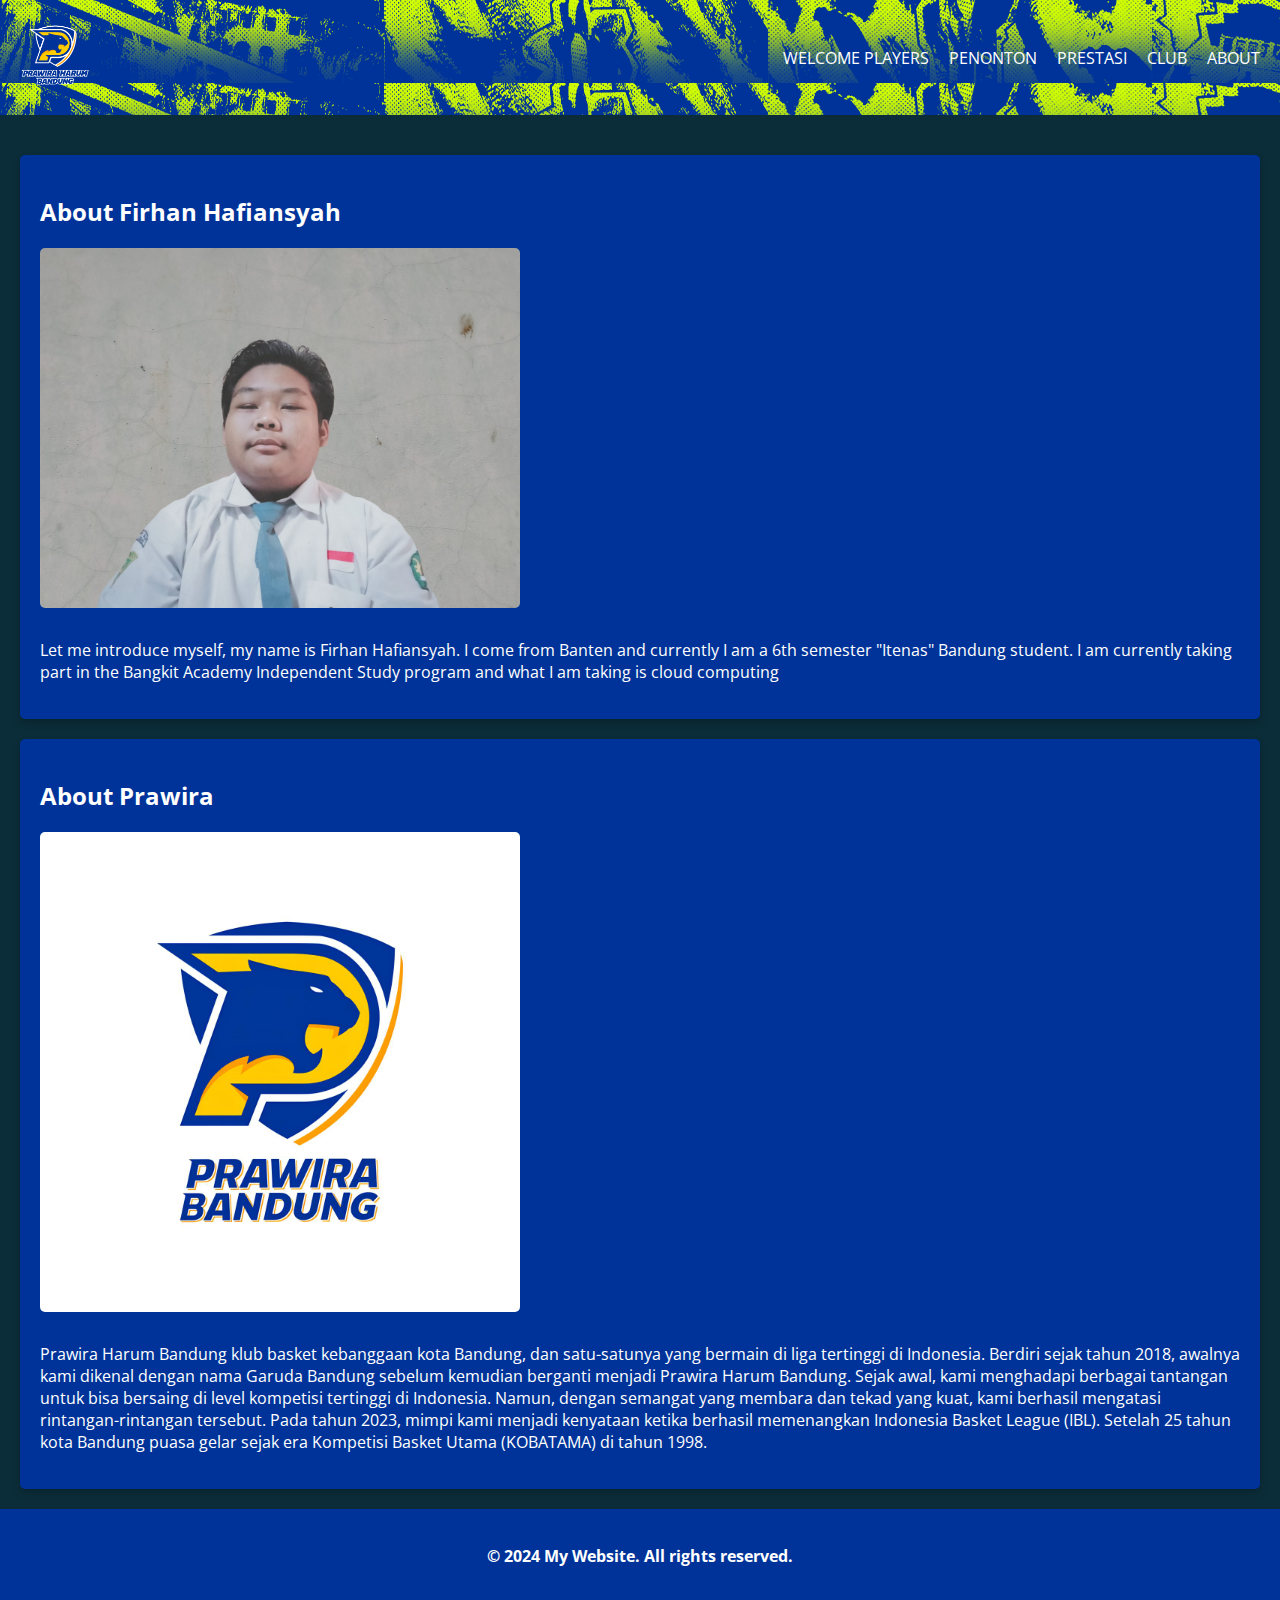
<file: about.html>
<!DOCTYPE html>
<html lang="en">
<head>
    <meta charset="UTF-8">
    <meta name="viewport" content="width=device-width, initial-scale=1.0">
    <title>About</title>
    <link rel="preconnect" href="https://fonts.googleapis.com">
    <link rel="preconnect" href="https://fonts.gstatic.com" crossorigin>
    <link href="https://fonts.googleapis.com/css2?family=Open+Sans:ital,wght@0,300..800;1,300..800&display=swap" rel="stylesheet">
    <link rel="stylesheet" href="css/styles.css">
</head>
<body class="about-page">
  <header style="background-image: url('assets/image/bg_header.png');">
        <div class="logo">
            <img src="assets/image/logoprawira.png" alt="Logo" />
        </div>
        <button class="nav-toggle">Menu</button>
        <nav class="nav-menu">
          <ul>
            <li><a href="index.html">WELCOME PLAYERS</a></li>
            <li><a href="index.html">PENONTON</a></li>
            <li><a href="index.html">PRESTASI</a></li>
            <li class="dropdown">
              <a href="#" class="dropbtn">CLUB</a>
              <div class="dropdown-content">
                <a href="homebase.html">HOMEBASE</a>
                <a href="trophy.html">TROPHY</a>
              </div>
            </li>
            <li><a href="about.html">ABOUT</a></li>
          </ul>
        </nav>
    </header>

    <main>
     <article class="about-firhan card">
        <h2>About Firhan Hafiansyah</h2>
        <img src="assets/image/foto.jpg" alt="Firhan Hafiansyah" class="aboutfeatured-image">
        <p>
            Let me introduce myself, my name is Firhan Hafiansyah. I come from Banten and currently I am a 6th semester "Itenas" Bandung student. I am currently taking part in the Bangkit Academy Independent Study program and what I am taking is cloud computing
        </p>
     </article>

     <article class="about-prawira card">
        <h2>About Prawira</h2>
        <img src="assets/image/prawira.jpg" alt="Prawira" class="aboutfeatured-image">
        <p>
            Prawira Harum Bandung klub basket kebanggaan kota Bandung, dan satu-satunya yang bermain di liga tertinggi di Indonesia. Berdiri sejak tahun 2018, awalnya kami dikenal dengan nama Garuda Bandung sebelum kemudian berganti menjadi Prawira Harum Bandung.

            Sejak awal, kami menghadapi berbagai tantangan untuk bisa bersaing di level kompetisi tertinggi di Indonesia. Namun, dengan semangat yang membara dan tekad yang kuat, kami berhasil mengatasi rintangan-rintangan tersebut.

            Pada tahun 2023, mimpi kami menjadi kenyataan ketika berhasil memenangkan Indonesia Basket League (IBL). Setelah 25 tahun kota Bandung puasa gelar sejak era Kompetisi Basket Utama (KOBATAMA) di tahun 1998.
        </p>
     </article>
    </main>

    <footer>
        <p>&copy; 2024 My Website. All rights reserved.</p>
    </footer>
</body>
</html>
</file>
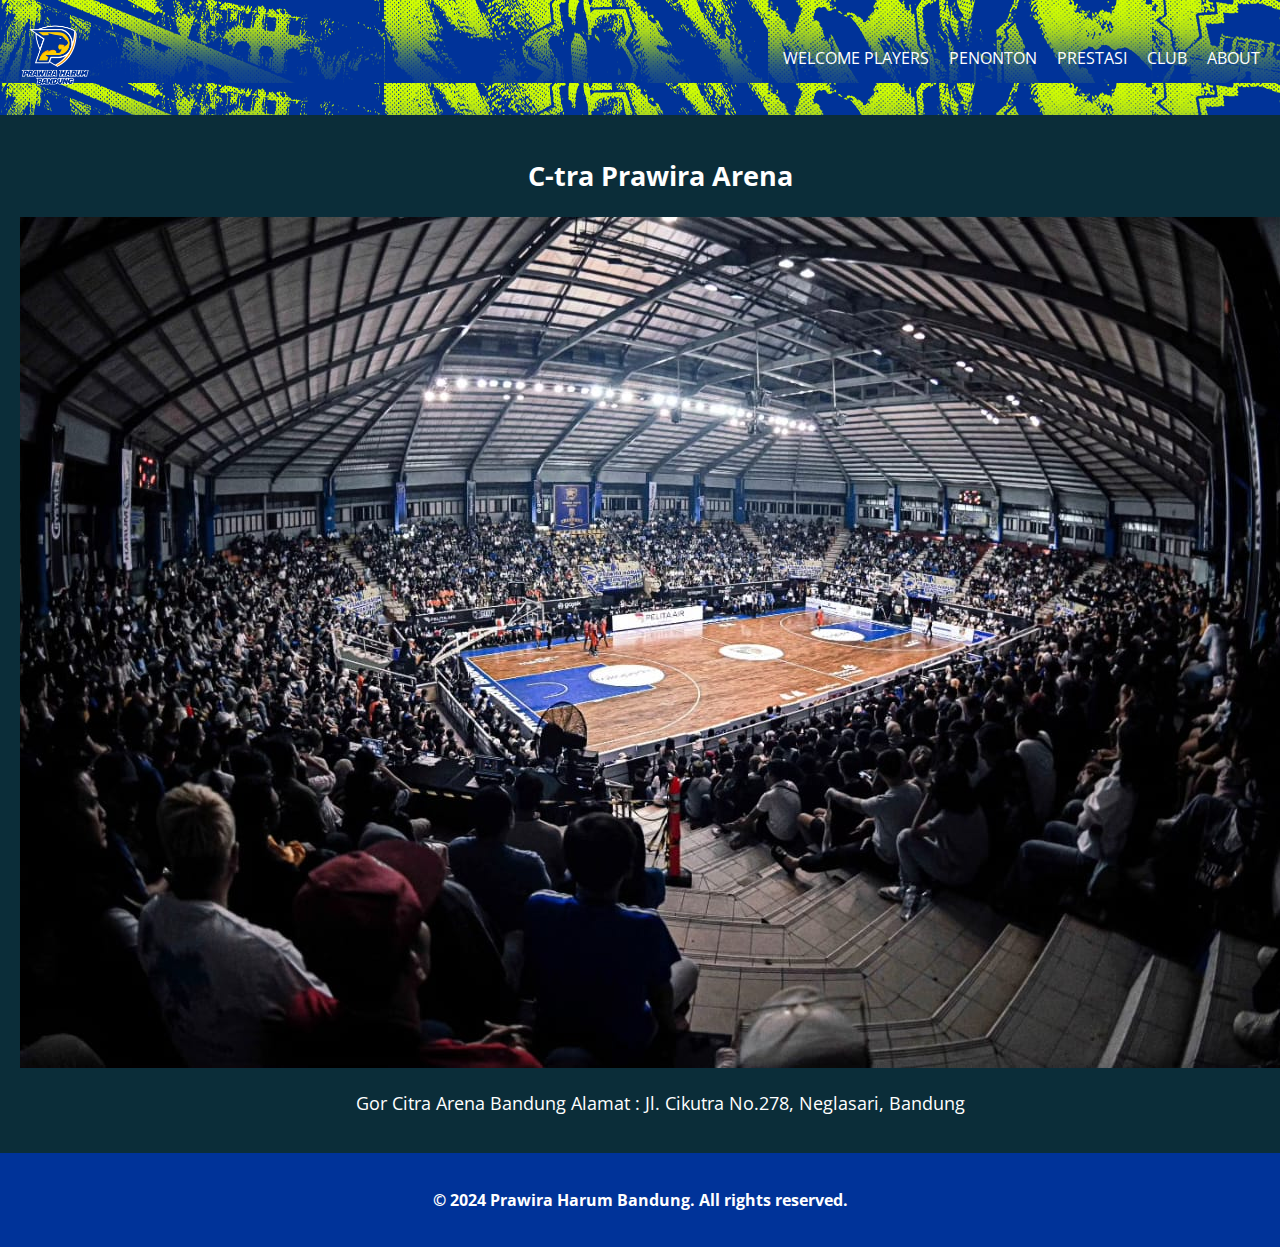
<file: homebase.html>
<!DOCTYPE html>
<html lang="en">
    <head>
        <meta charset="UTF-8">
        <meta name="viewport" content="width=device-width, initial-scale=1.0">
        <title>Homebase</title>
        <link rel="preconnect" href="https://fonts.googleapis.com">
        <link rel="preconnect" href="https://fonts.gstatic.com" crossorigin>
        <link href="https://fonts.googleapis.com/css2?family=Open+Sans:ital,wght@0,300..800;1,300..800&display=swap" rel="stylesheet">
        <link rel="stylesheet" href="css/styles.css">
      </head>

   <body class="homebase-page">   
    <header style="background-image: url('assets/image/bg_header.png');">
          <div class="logo">
                <img src="assets/image/logoprawira.png" alt="Logo" />
          </div>
          <button class="nav-toggle">Menu</button>
          <nav class="nav-menu">
            <ul>
              <li><a href="index.html">WELCOME PLAYERS</a></li>
              <li><a href="index.html">PENONTON</a></li>
              <li><a href="index.html">PRESTASI</a></li>
              <li class="dropdown">
                <a href="#" class="dropbtn">CLUB</a>
                <div class="dropdown-content">
                  <a href="homebase.html">HOMEBASE</a>
                  <a href="trophy.html">TROPHY</a>
                </div>
              </li>
              <li><a href="about.html">ABOUT</a></li>
            </ul>
          </nav>
        </header>

        <main class="main-homebase">
            <h2>C-tra Prawira Arena</h2>
            <img src="assets/image/homebase.jpg" alt="hester" />
            <p>
            Gor Citra Arena Bandung
            Alamat : Jl. Cikutra No.278, Neglasari, Bandung
            </p>
        </main>

        <footer>
            <p>&copy; 2024 Prawira Harum Bandung. All rights reserved.</p>
        </footer>

   </body>
</html>
</file>
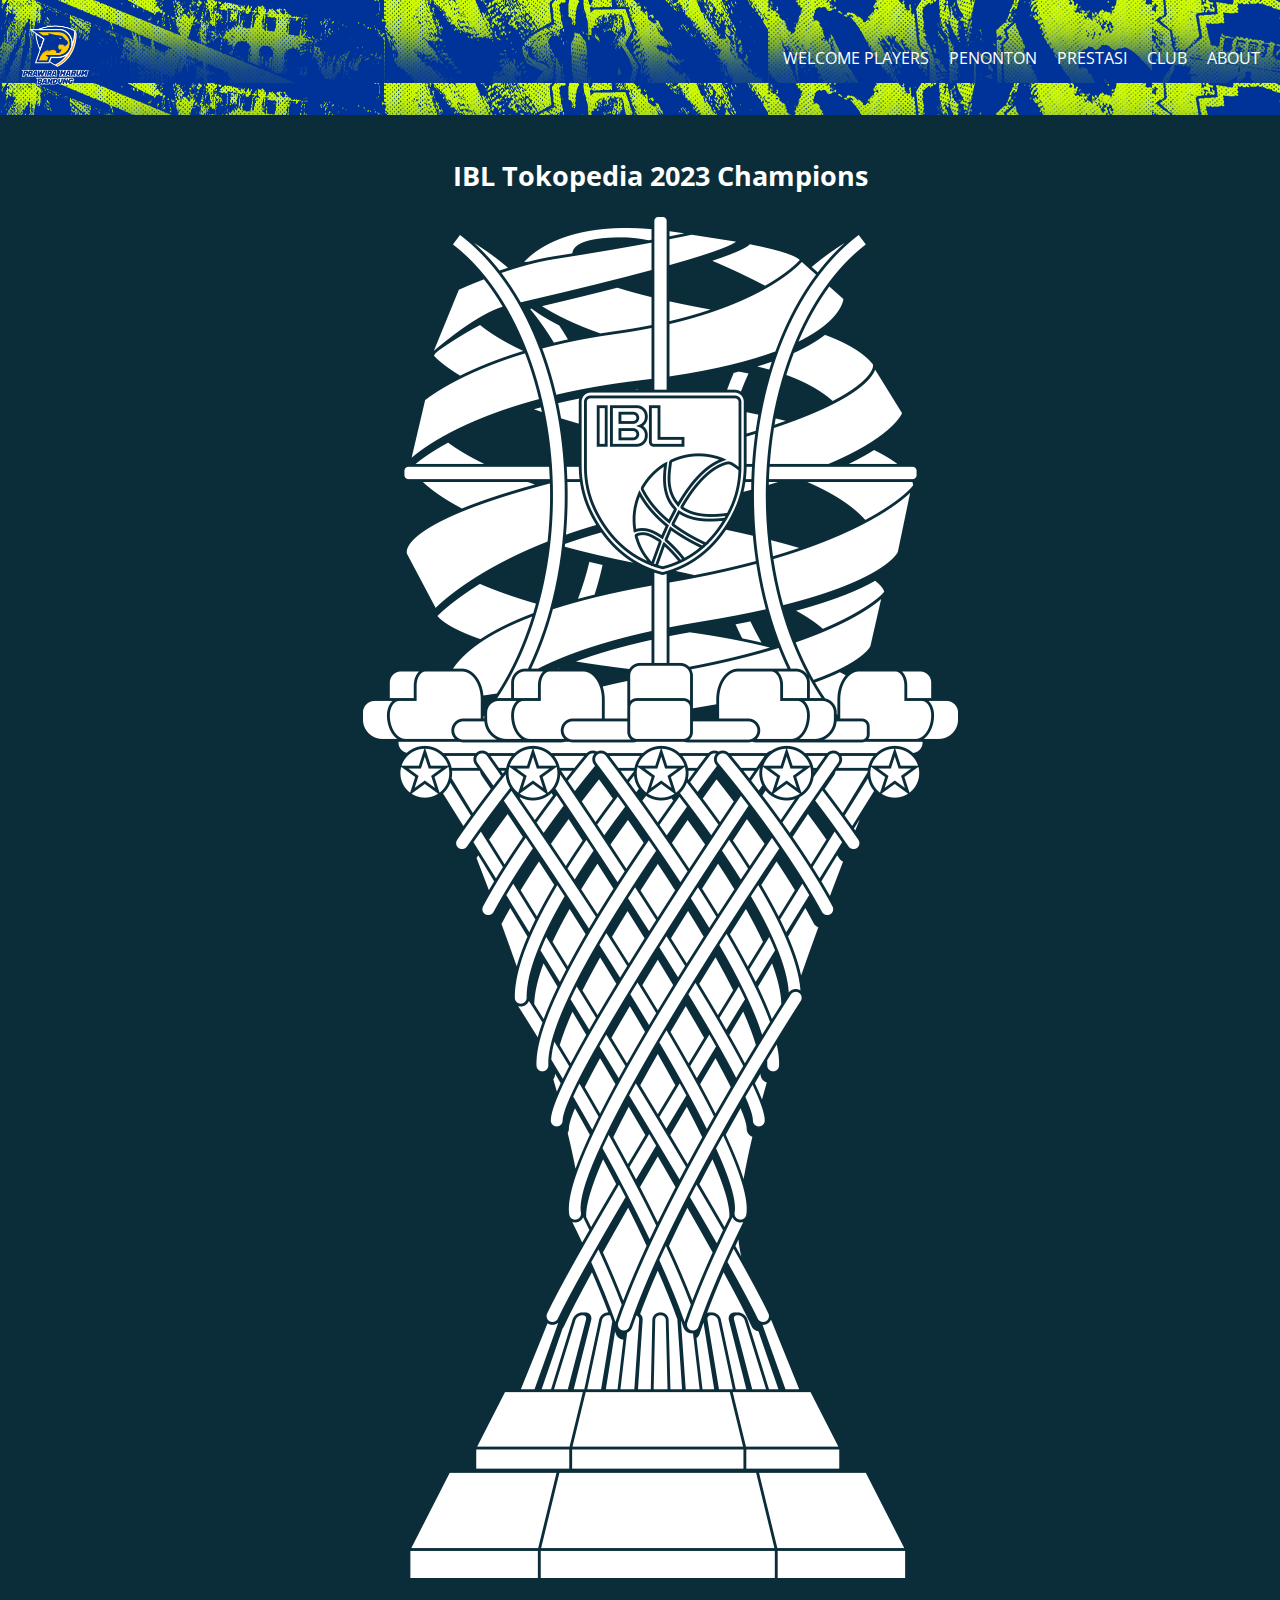
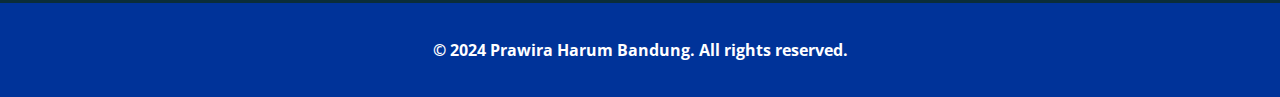
<file: trophy.html>
<!DOCTYPE html>
<html lang="en">
    <head>
        <meta charset="UTF-8">
        <meta name="viewport" content="width=device-width, initial-scale=1.0">
        <title>My Website</title>
        <link rel="preconnect" href="https://fonts.googleapis.com">
        <link rel="preconnect" href="https://fonts.gstatic.com" crossorigin>
        <link href="https://fonts.googleapis.com/css2?family=Open+Sans:ital,wght@0,300..800;1,300..800&display=swap" rel="stylesheet">
        <link rel="stylesheet" href="css/styles.css">
      </head>

   <body class="homebase-page">   
    <header style="background-image: url('assets/image/bg_header.png');">
          <div class="logo">
            <img src="assets/image/logoprawira.png" alt="Logo" />
          </div>
          <button class="nav-toggle">Menu</button>
          <nav class="nav-menu">
            <ul>
                <li><a href="index.html">WELCOME PLAYERS</a></li>
                <li><a href="index.html">PENONTON</a></li>
                <li><a href="index.html">PRESTASI</a></li>
                <li class="dropdown">
                  <a href="#" class="dropbtn">CLUB</a>
                  <div class="dropdown-content">
                    <a href="homebase.html">HOMEBASE</a>
                    <a href="trophy.html">TROPHY</a>
                  </div>
                </li>
                <li><a href="about.html">ABOUT</a></li>
            </ul>
          </nav>
        </header>

        <main class="main-homebase">
            <h2>IBL Tokopedia 2023 Champions</h2>
            <img src="assets/image/iblpiala.png" alt="prawira" />
        </main>

        <footer>
            <p>&copy; 2024 Prawira Harum Bandung. All rights reserved.</p>
        </footer>

   </body>
</html>
</file>
<file: css/styles.css>
.about-page {
  margin: 0;
  padding: 0;
  display: flex;
  flex-direction: column; 
  color: white;
  background-color: #0b2d39;
  font-family: 'Open Sans';
}

.homebase-page {
  margin: 0;
  padding: 0;
  display: flex;
  flex-direction: column; 
  color: white;
  background-color: #0b2d39;
  font-family: 'Open Sans';
}

.news-page {
  margin: 0;
  padding: 0;
  display: flex;
  flex-direction: column; 
  color: white;
  background-color: #0b2d39;
  font-family: 'Open Sans';
}

header {
  display: flex;
  align-items: center;
  justify-content: space-between;
  background-color: #039;
  color: white;
  padding: 20px;
  font-family: 'Open Sans';
}

.logo img {
  width: 70px;
  height: auto;
}

header h1 {
  margin: 0;
}

.nav-toggle {
  display: none;
}

.nav-menu {
  display: flex;
}

.nav-menu ul {
  list-style-type: none;
  padding: 0;
  margin: 0;
  display: flex;
}

.nav-menu li {
  margin-right: 20px;
}

.nav-menu li:last-child {
  margin-right: 0;
}

.nav-menu a {
  color: white;
  text-decoration: none;
}

.dropdown {
  position: relative;
  display: inline-block;
}

.dropdown-content {
  display: none;
  position: absolute;
  background-color: #f9f9f9;
  min-width: 160px;
  z-index: 1;
}

.dropdown-content a {
  color: #0b2d39;
  padding: 12px 16px;
  text-decoration: none;
  display: block;
}

.dropdown-content a:hover {
  background-color: #039;
}

.dropdown:hover .dropdown-content {
  display: block;
}


@media screen and (max-width: 768px) {
  .nav-toggle {
    display: block;
  }
  
  .nav-menu {
    display: none;
    flex-direction: column;
    position: absolute;
    top: 100%;
    left: 0;
    background-color: #039;
    width: 100%;
    padding: 10px;
  }

  .nav-menu.show {
    display: flex;
  }

  .nav-menu ul {
    flex-direction: column;
  }
}

nav a:hover {
  color: yellow;
  font-weight: bold;
}

nav div img {
  width: 50px;
}

main {
  padding: 20px;
  overflow: auto;
}

.main-homebase {
  display: block;
  width: 100%;
  text-align: center;
  padding: 20px;
  color: white;
  font-size: 18px;
  overflow: auto;
  font-family: 'Open Sans';
}

#content {
  float: left;
  width: 75%;
}
 
aside {
  float: right;
    padding: 20px;
  border-radius: 5px;
  background-color: #039;
  color: white;
}

aside section {
  margin-top: 20px;
}

aside h3 {
  margin-top: 0;
}

footer {
  padding: 20px;
  color: white;
  background-color: #039;

  text-align: center;
  font-weight: bold;
}


@media screen and (max-width: 768px) {
  main section {
    flex-direction: column;
  }

  article,
  aside {
    flex: 1; 
    margin-right: 0;
    margin-bottom: 20px;
  }

  aside {
    order: 2;
    margin-top: 0; 
  }
}

.profile header {
  text-align: center;
  display: flex;
  flex-direction: column;
  margin-bottom: 10px;
}

.profile img {
  width: 200px;
}

.card {
  box-shadow: 0 4px 8px 0 rgba(0, 0, 0, 0.2);
  border-radius: 5px;
  background-color: #039; 

  padding: 20px;
  margin-top: 20px;
}

.card h2 {
  color: white;
}

.card p {
  color: white; 
}

.featured-image {
  width: 100%;
  max-height: 500px;

  object-fit: cover;
  object-position: center;
}

.about-firhan,
.about-prawira {
    background-color: #039;
    color: white;
    padding: 20px;
    margin-top: 20px;
    border-radius: 5px;
}

.about-firhan h2,
.about-prawira h2 {
    color: white;
}

.about-firhan p,
.about-prawira p {
    color: white;
}

.aboutfeatured-image {
    width: 40%;
    max-height: 520px;
    border-radius: 5px;
    margin-bottom: 10px;
}
</file>
